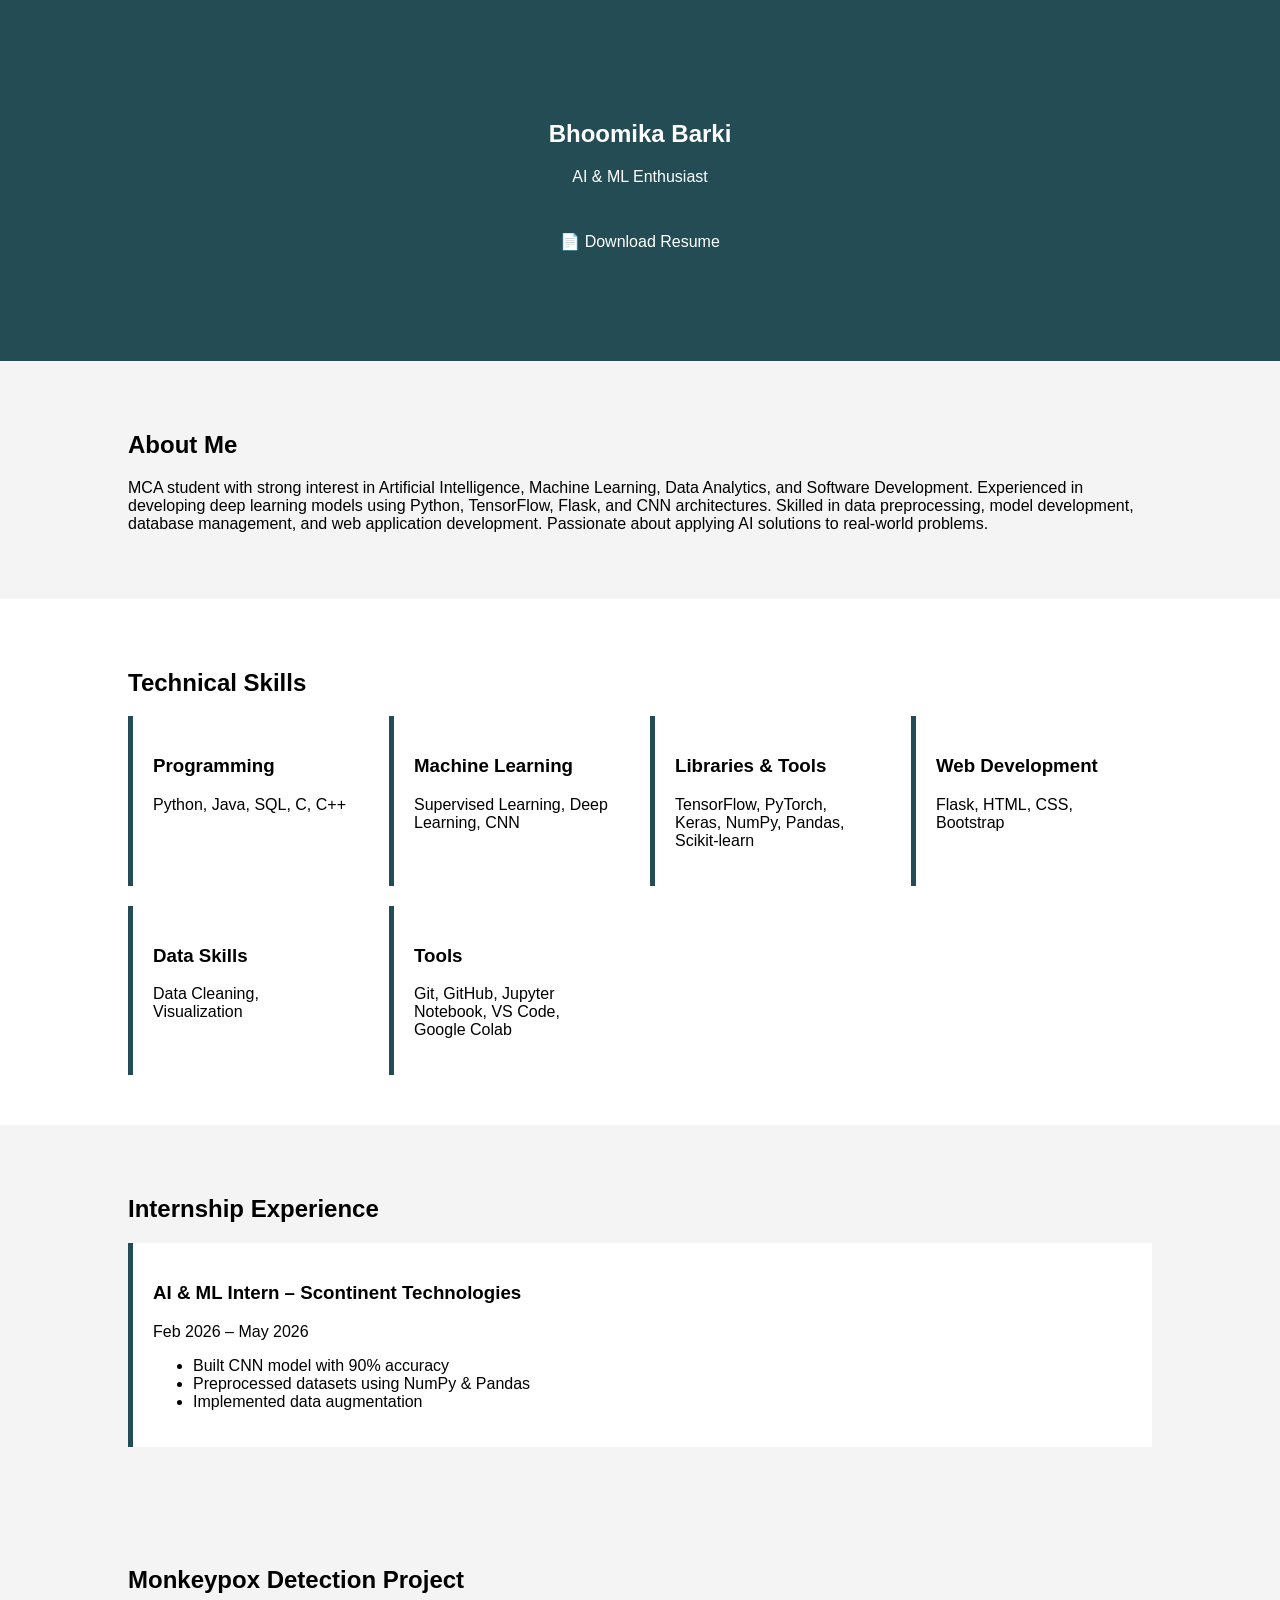
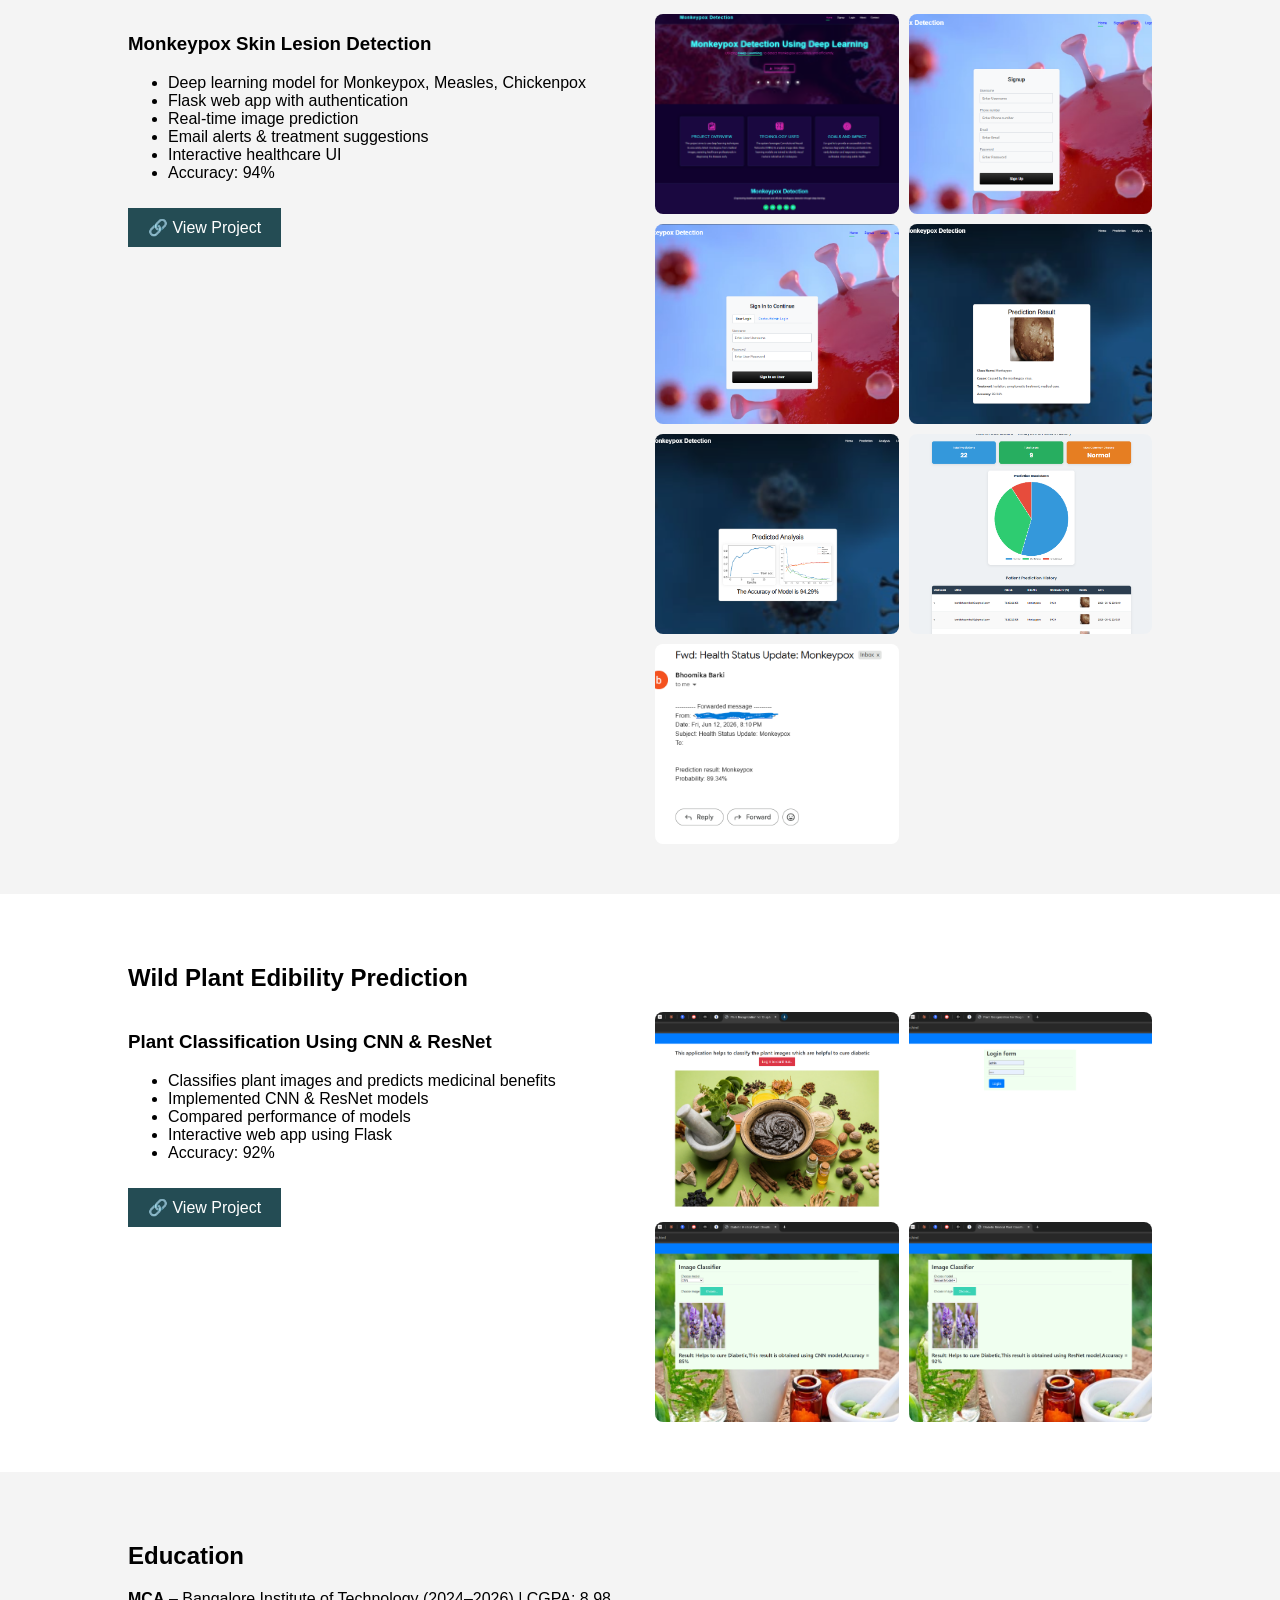
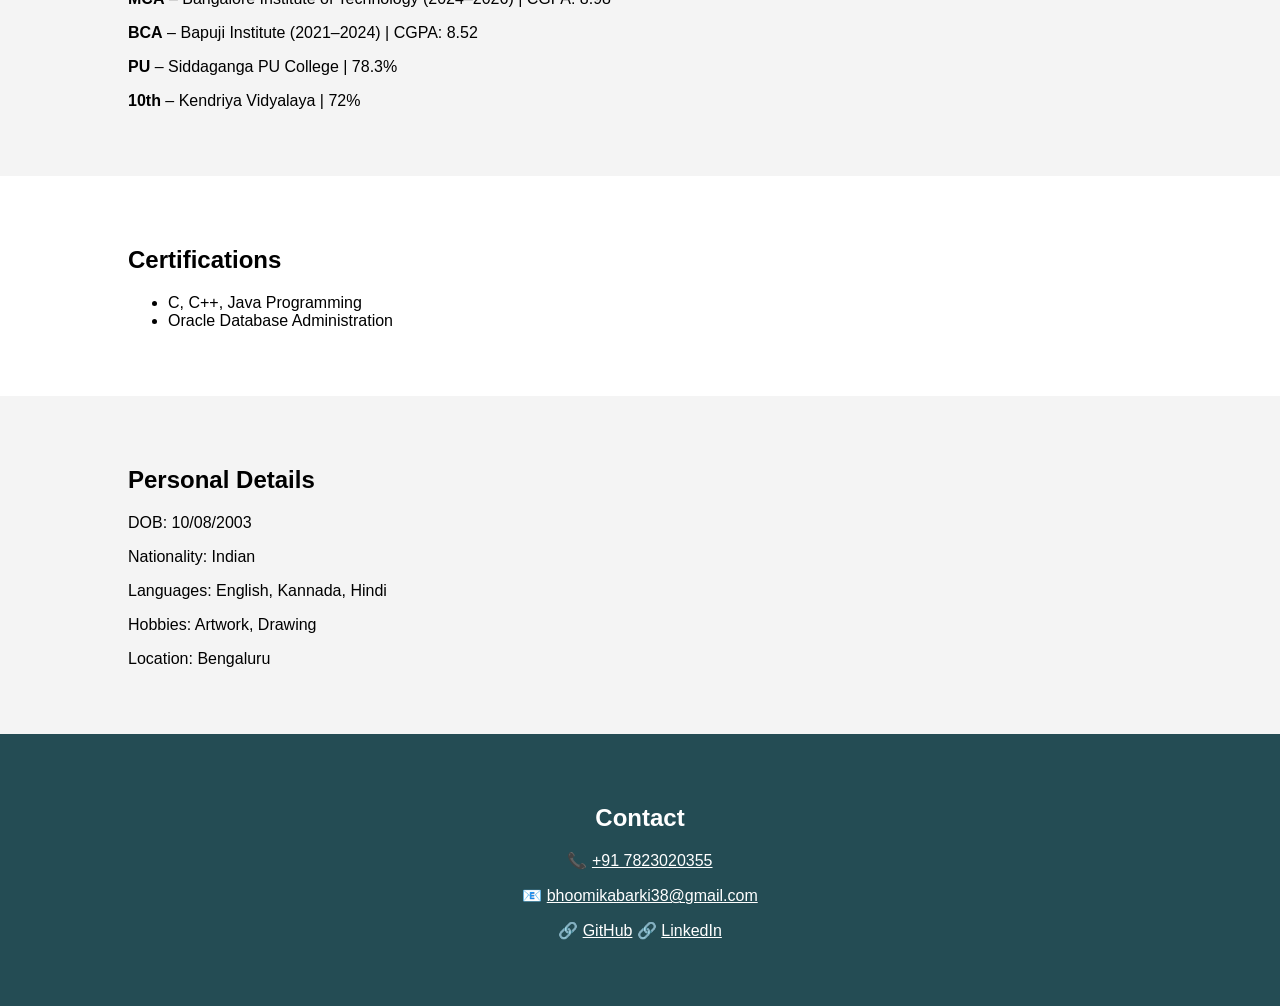
<file: index.html>
<!DOCTYPE html>
<html lang="en">
<head>
<meta charset="UTF-8">
<meta name="viewport" content="width=device-width, initial-scale=1.0">
<title>Bhoomika Barki | Portfolio</title>

<link rel="stylesheet" href="style.css">
<link href="https://unpkg.com/aos@2.3.4/dist/aos.css" rel="stylesheet">

</head>

<body>

<!-- HERO -->
<section class="hero">
    <h1>Bhoomika Barki</h1>
    <p>AI & ML Enthusiast</p>

    <a href="Bhoomika_MCA_AI.pdf" download class="btn resume-btn">
        📄 Download Resume
    </a>
</section>

<!-- ABOUT -->
<section class="section" data-aos="fade-up">
    <h2>About Me</h2>
    <p>
        MCA student with strong interest in Artificial Intelligence, Machine Learning, Data Analytics, and Software Development. Experienced in developing deep learning models using Python, TensorFlow, Flask, and CNN architectures. Skilled in data preprocessing, model development, database management, and web application development. Passionate about applying AI solutions to real-world problems.
    </p>
</section>

<!-- SKILLS -->
<section class="section light" data-aos="fade-right">
    <h2>Technical Skills</h2>

    <div class="grid">

        <div class="card">
            <h3>Programming</h3>
            <p>Python, Java, SQL, C, C++</p>
        </div>

        <div class="card">
            <h3>Machine Learning</h3>
            <p>Supervised Learning, Deep Learning, CNN</p>
        </div>

        <div class="card">
            <h3>Libraries & Tools</h3>
            <p>TensorFlow, PyTorch, Keras, NumPy, Pandas, Scikit-learn</p>
        </div>

        <div class="card">
            <h3>Web Development</h3>
            <p>Flask, HTML, CSS, Bootstrap</p>
        </div>

        <div class="card">
            <h3>Data Skills</h3>
            <p>Data Cleaning, Visualization</p>
        </div>

        <div class="card">
            <h3>Tools</h3>
            <p>Git, GitHub, Jupyter Notebook, VS Code, Google Colab</p>
        </div>

    </div>
</section>

<!-- INTERNSHIP -->
<section class="section" data-aos="fade-up">
    <h2>Internship Experience</h2>

    <div class="card">
        <h3>AI & ML Intern – Scontinent Technologies</h3>
        <p>Feb 2026 – May 2026</p>

        <ul>
            <li>Built CNN model with 90% accuracy</li>
            <li>Preprocessed datasets using NumPy & Pandas</li>
            <li>Implemented data augmentation</li>
        </ul>
    </div>
</section>

<!-- PROJECT 1 -->
<section class="section" data-aos="zoom-in">
    <h2>Monkeypox Detection Project</h2>

    <div class="project-container">

        <div class="project-text">
            <h3>Monkeypox Skin Lesion Detection</h3>

            <ul>
                <li>Deep learning model for Monkeypox, Measles, Chickenpox</li>
                <li>Flask web app with authentication</li>
                <li>Real-time image prediction</li>
                <li>Email alerts & treatment suggestions</li>
                <li>Interactive healthcare UI</li>
                <li>Accuracy: 94%</li>
            </ul>

            <a href="https://github.com/Bhoomikabarki10" target="_blank" class="btn">
                🔗 View Project
            </a>
        </div>

        <div class="project-images">
            <img src="Screenshot 2026-06-12 200830.png">
            <img src="Screenshot 2026-06-12 200857.png">
            <img src="Screenshot 2026-06-12 200919.png">
            <img src="Screenshot 2026-06-12 201106.png">
            <img src="Screenshot 2026-06-12 201123.png">
            <img src="Screenshot 2026-06-12 201204.png">
            <img src="Screenshot 2026-06-12 201526.png">
        </div>

    </div>
</section>

<!-- PROJECT 2 -->
<section class="section light" data-aos="fade-up">
    <h2>Wild Plant Edibility Prediction</h2>

    <div class="project-container">

        <div class="project-text">
            <h3>Plant Classification Using CNN & ResNet</h3>

            <ul>
                <li>Classifies plant images and predicts medicinal benefits</li>
                <li>Implemented CNN & ResNet models</li>
                <li>Compared performance of models</li>
                <li>Interactive web app using Flask</li>
                <li>Accuracy: 92%</li>
            </ul>

            <a href="https://github.com/Bhoomikabarki10" target="_blank" class="btn">
                🔗 View Project
            </a>
        </div>

        <div class="project-images">
            <img src="Screenshot 2026-06-12 202319.png">
            <img src="Screenshot 2026-06-12 202341.png">
            <img src="Screenshot 2026-06-12 202436.png">
            <img src="Screenshot 2026-06-12 202527.png">
        </div>

    </div>
</section>

<!-- EDUCATION -->
<section class="section" data-aos="fade-up">
    <h2>Education</h2>

    <p><strong>MCA</strong> – Bangalore Institute of Technology (2024–2026) | CGPA: 8.98</p>
    <p><strong>BCA</strong> – Bapuji Institute (2021–2024) | CGPA: 8.52</p>
    <p><strong>PU</strong> – Siddaganga PU College | 78.3%</p>
    <p><strong>10th</strong> – Kendriya Vidyalaya | 72%</p>
</section>

<!-- CERTIFICATIONS -->
<section class="section light" data-aos="fade-up">
    <h2>Certifications</h2>

    <ul>
        <li>C, C++, Java Programming</li>
        <li>Oracle Database Administration</li>
    </ul>
</section>

<!-- PERSONAL -->
<section class="section" data-aos="fade-up">
    <h2>Personal Details</h2>

    <p>DOB: 10/08/2003</p>
    <p>Nationality: Indian</p>
    <p>Languages: English, Kannada, Hindi</p>
    <p>Hobbies: Artwork, Drawing</p>
    <p>Location: Bengaluru</p>
</section>

<!-- CONTACT -->
<section class="section contact" data-aos="zoom-in-up">
    <h2>Contact</h2>

    <p style="color: white;">
        📞 <a href="tel:+917823020355" style="color: white;">+91 7823020355</a>
    </p>

    <p style="color: white;">
        📧 <a href="mailto:bhoomikabarki38@gmail.com" style="color: white;">bhoomikabarki38@gmail.com</a>
    </p>

    <p style="color: white;">
        🔗 <a href="https://github.com/Bhoomikabarki10" target="_blank" style="color: white;">GitHub</a>
        🔗 <a href="https://www.linkedin.com/in/bhoomika-barki-b918543a6/" target="_blank" style="color: white;">LinkedIn</a>
    </p>
</section>
<!-- JS -->
<script src="https://unpkg.com/aos@2.3.4/dist/aos.js"></script>
<script src="https://cdnjs.cloudflare.com/ajax/libs/gsap/3.12.2/gsap.min.js"></script>

<script>
AOS.init({ duration: 1000, once: true });

gsap.from(".hero h1", { y: -50, opacity: 0, duration: 1 });
gsap.from(".hero p", { y: 30, opacity: 0, duration: 1, delay: 0.3 });
</script>

</body>
</html>
</file>
<file: style.css>
body {
    margin: 0;
    font-family: Arial;
    background: #f4f4f4;
}

.hero {
    background: #244c54;
    color: white;
    text-align: center;
    padding: 100px;
}

.section {
    padding: 50px 10%;
}

.light {
    background: white;
}

.grid {
    display: grid;
    grid-template-columns: repeat(auto-fit, minmax(200px, 1fr));
    gap: 20px;
}

.card {
    background: white;
    padding: 20px;
    border-left: 5px solid #244c54;
    transition: 0.3s;
}

.card:hover {
    transform: translateY(-10px);
}

/* PROJECT */
.project-container {
    display: flex;
    flex-wrap: wrap;
    gap: 30px;
}

.project-text {
    flex: 1;
}

.project-images {
    flex: 1;
    display: grid;
    grid-template-columns: repeat(2, 1fr);
    gap: 10px;
}

.project-images img {
    width: 100%;
    height: 200px;
    object-fit: cover;
    border-radius: 8px;
    transition: 0.3s;
}

.project-images img:hover {
    transform: scale(1.05);
}

.btn {
    display: inline-block;
    padding: 10px 20px;
    background: #244c54;
    color: white;
    text-decoration: none;
    margin-top: 10px;
}

.contact {
    background: #244c54;
    color: white;
    text-align: center;
}

.resume-btn {
    margin-top: 20px;
    display: inline-block;
}
</file>
